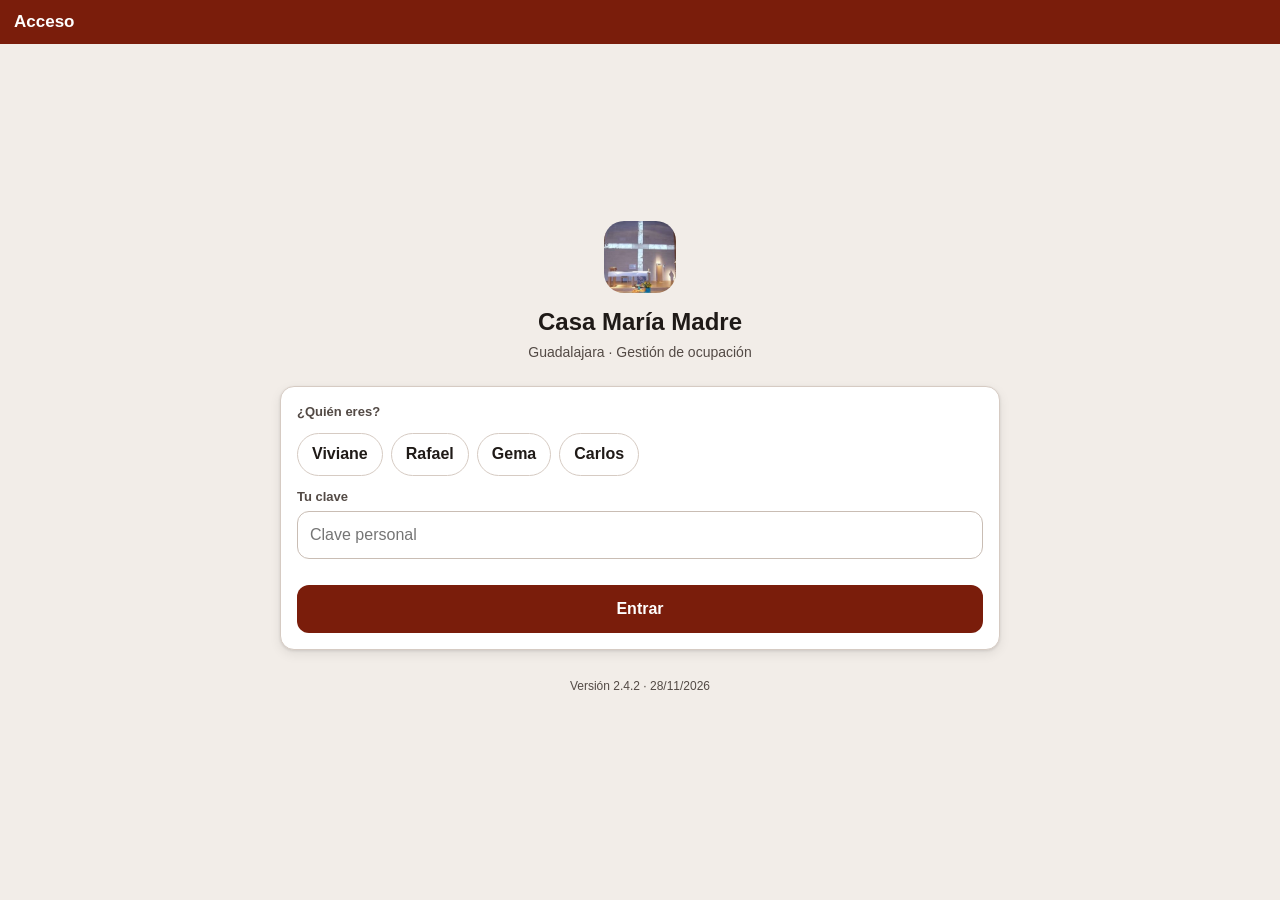
<file: index.html>
<!doctype html>
<html lang="es">
<head>
  <meta charset="utf-8">
  <meta name="viewport" content="width=device-width, initial-scale=1, viewport-fit=cover">
  <meta name="theme-color" content="#7A1D0B">
  <meta name="apple-mobile-web-app-capable" content="yes">
  <meta name="mobile-web-app-capable" content="yes">
  <meta name="apple-mobile-web-app-status-bar-style" content="default">
  <meta name="apple-mobile-web-app-title" content="María Madre">
  <title>Casa María Madre</title>
  <link rel="manifest" href="manifest.webmanifest">
  <link rel="icon" href="icons/favicon.png">
  <link rel="apple-touch-icon" href="icons/apple-touch-icon.png">
  <link rel="stylesheet" href="styles.css">
</head>
<body>
  <div id="app">
    <header class="barra">
      <div class="barra-titulo">
        <span class="casa" id="tituloCasa">Casa María Madre</span>
        <span class="vista" id="tituloVista"></span>
      </div>
      <button class="icono" id="btnRecargar" aria-label="Actualizar" hidden>
        <svg viewBox="0 0 24 24"><path d="M20 12a8 8 0 1 1-2.34-5.66M20 4v5h-5" fill="none" stroke="currentColor" stroke-width="2" stroke-linecap="round" stroke-linejoin="round"/></svg>
      </button>
    </header>
    <div id="aviso" class="aviso" hidden></div>
    <main id="vista"></main>
    <nav class="menu" id="menu" hidden>
      <button data-ir="calendario"><svg viewBox="0 0 24 24"><rect x="3" y="5" width="18" height="16" rx="2"/><path d="M3 10h18M8 3v4M16 3v4"/></svg><span>Calendario</span></button>
      <button data-ir="reservas"><svg viewBox="0 0 24 24"><path d="M8 6h13M8 12h13M8 18h13M3.5 6h.01M3.5 12h.01M3.5 18h.01"/></svg><span>Reservas</span></button>
      <button data-ir="nueva" class="destacado"><svg viewBox="0 0 24 24"><path d="M12 5v14M5 12h14"/></svg><span>Nueva</span></button>
      <button data-ir="ajustes"><svg viewBox="0 0 24 24"><circle cx="12" cy="8" r="4"/><path d="M4 21c1.5-4 4.5-6 8-6s6.5 2 8 6"/></svg><span>Ajustes</span></button>
    </nav>
  </div>
  <div id="modal" class="modal" hidden></div>
  <div id="cargando" class="cargando" hidden><div class="spinner"></div></div>
  <div id="toast" class="toast" hidden></div>
  <script src="config.js"></script>
  <script src="database.js"></script>
  <script src="app.js"></script>
</body>
</html>
</file>
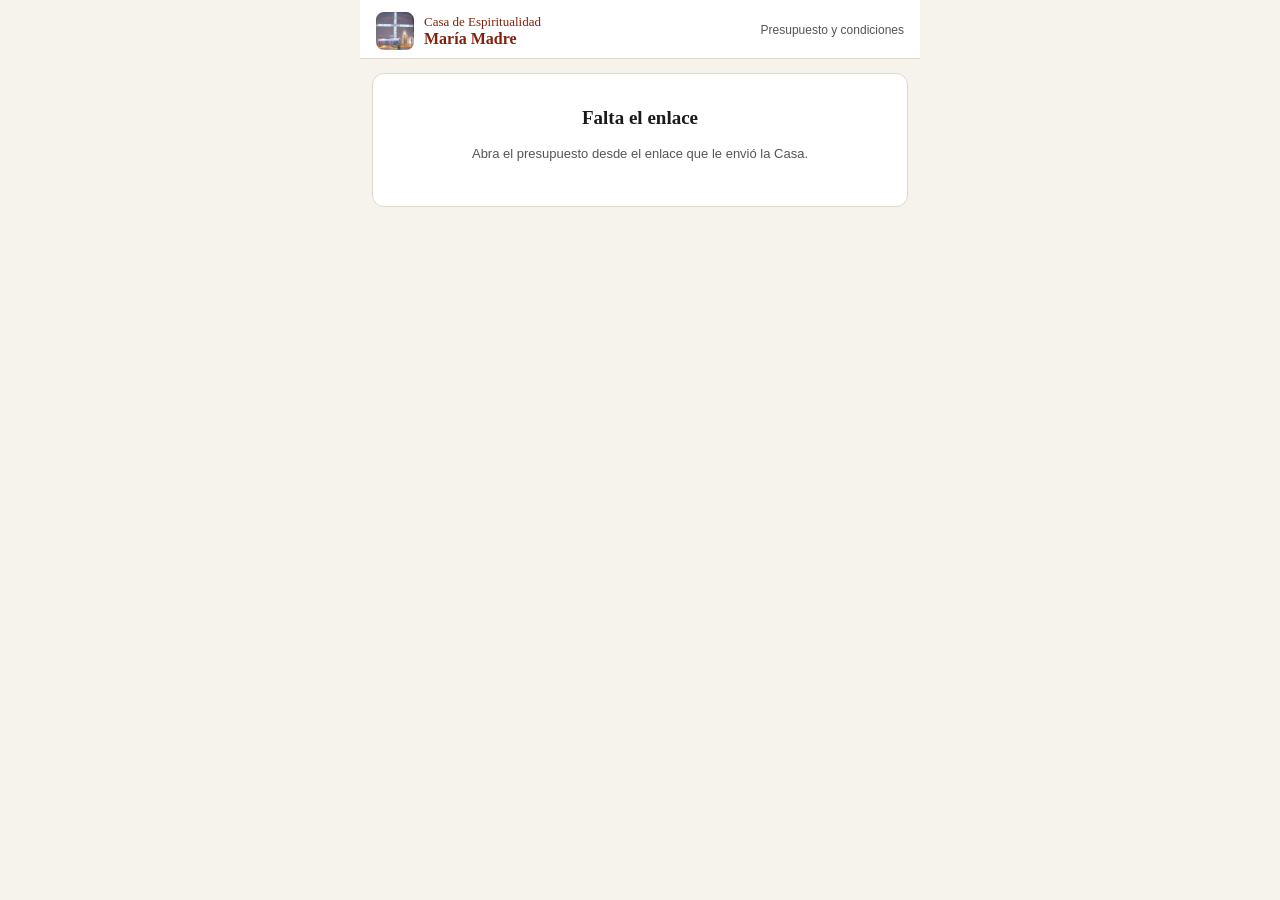
<file: firma.html>
<!doctype html>
<html lang="es">
<head>
  <meta charset="utf-8">
  <meta name="viewport" content="width=device-width, initial-scale=1, viewport-fit=cover">
  <meta name="theme-color" content="#85200C">
  <meta name="robots" content="noindex, nofollow">
  <meta name="referrer" content="no-referrer">
  <title>Presupuesto y condiciones · Casa María Madre</title>
  <link rel="icon" href="icons/favicon.png">
  <link rel="stylesheet" href="formulario.css">
</head>
<body>
  <div id="fg">
    <header class="fg-cab">
      <div class="fg-marca"><img src="icons/icon-192.png" alt=""><span>Casa de Espiritualidad<br><b>María Madre</b></span></div>
      <span class="fg-paso">Presupuesto y condiciones</span>
    </header>
    <div class="fg-grupo" id="fgGrupo"></div>
    <main id="fgVista"><div class="fg-cargando"><div class="fg-spinner"></div><p>Cargando…</p></div></main>
    <footer class="fg-pie" id="fgPie" hidden></footer>
  </div>
  <div id="fgToast" class="fg-toast" hidden></div>
  <script src="config.js"></script>
  <script src="database.js"></script>
  <script src="firma.js"></script>
</body>
</html>
</file>
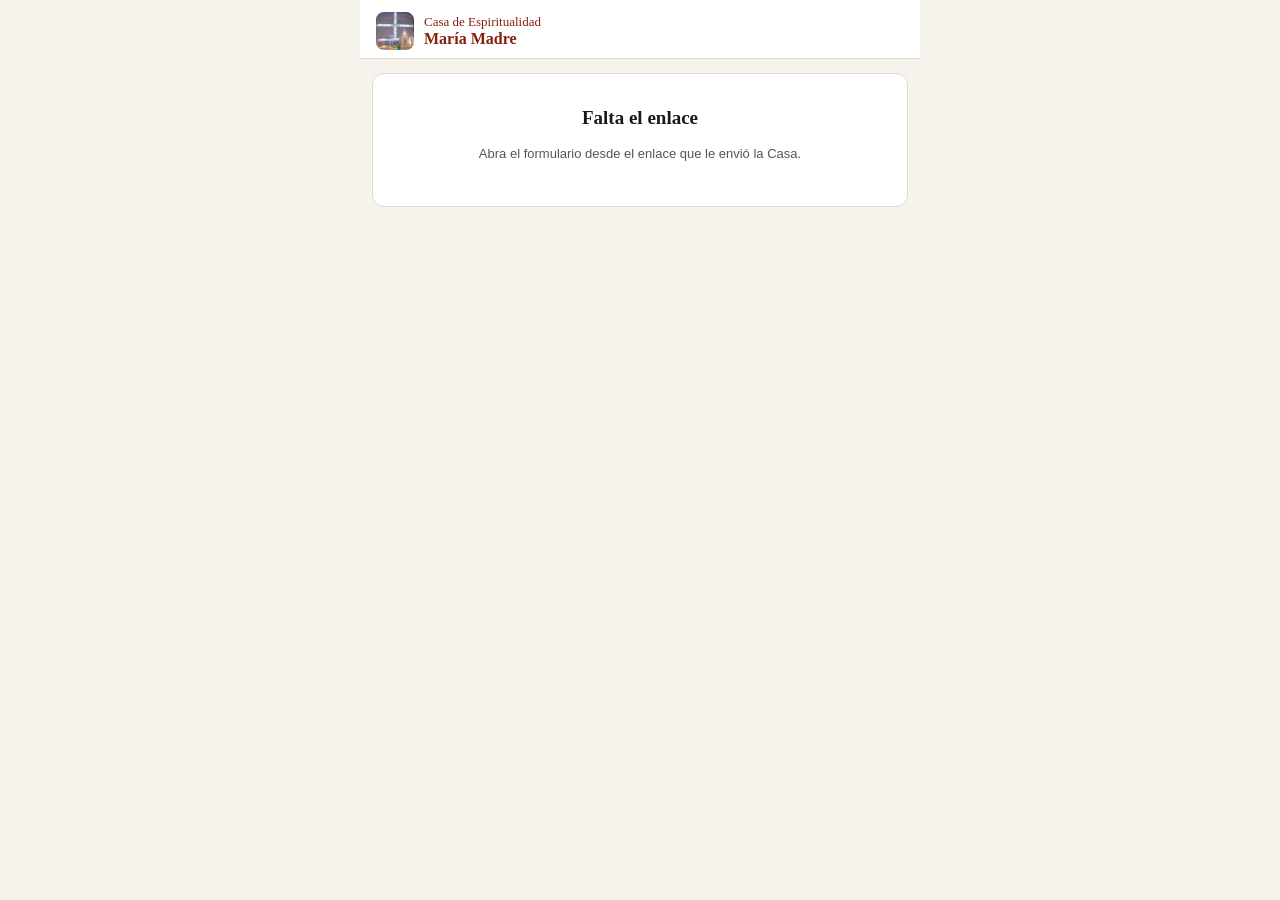
<file: formulario.html>
<!doctype html>
<html lang="es">
<head>
  <meta charset="utf-8">
  <meta name="viewport" content="width=device-width, initial-scale=1, viewport-fit=cover">
  <meta name="theme-color" content="#85200C">
  <meta name="robots" content="noindex, nofollow">
  <meta name="referrer" content="no-referrer">
  <title>Formulario del grupo · Casa María Madre</title>
  <link rel="icon" href="icons/favicon.png">
  <link rel="stylesheet" href="formulario.css">
</head>
<body>
  <div id="fg">
    <header class="fg-cab">
      <div class="fg-marca"><img src="icons/icon-192.png" alt=""><span>Casa de Espiritualidad<br><b>María Madre</b></span></div>
      <span class="fg-paso" id="fgPaso"></span>
    </header>
    <div class="fg-barra" id="fgBarra" hidden><span></span><span></span><span></span><span></span></div>
    <div class="fg-grupo" id="fgGrupo"></div>
    <main id="fgVista"><div class="fg-cargando"><div class="fg-spinner"></div><p>Cargando su formulario…</p></div></main>
    <footer class="fg-pie" id="fgPie" hidden></footer>
  </div>
  <div id="fgToast" class="fg-toast" hidden></div>
  <script src="config.js"></script>
  <script src="database.js"></script>
  <script src="formulario.js"></script>
</body>
</html>
</file>
<file: styles.css>
:root {
  --pri: #85200C;
  --pri-2: #A8442C;
  --pri-suave: #F6E9E4;
  --fondo: #FAF7F4;
  --tarjeta: #FFFFFF;
  --texto: #2B2522;
  --texto-2: #6F6560;
  --linea: #E8E1DC;
  --ok: #2E7D4F;
  --ok-suave: #DDF1E4;
  --prov: #B7791F;
  --prov-suave: #FCF0D2;
  --error: #B42318;
  --error-suave: #FDE4E1;
  --radio: 14px;
  --sombra: 0 1px 2px rgba(43, 37, 34, .06), 0 4px 14px rgba(43, 37, 34, .06);
  --seguro-abajo: env(safe-area-inset-bottom, 0px);
}
* { box-sizing: border-box; -webkit-tap-highlight-color: transparent; }
html, body { margin: 0; height: 100%; }
body {
  font-family: -apple-system, BlinkMacSystemFont, "Segoe UI", Roboto, "Helvetica Neue", Arial, sans-serif;
  background: var(--fondo); color: var(--texto); font-size: 16px; line-height: 1.4;
}
button, input, select, textarea { font: inherit; color: inherit; }
button { cursor: pointer; }
[hidden] { display: none !important; }

/* ---------- Barra superior ---------- */
.barra {
  position: sticky; top: 0; z-index: 20; display: flex; align-items: center; justify-content: space-between;
  padding: calc(10px + env(safe-area-inset-top, 0px)) 16px 10px; background: var(--pri); color: #fff;
}
.barra-titulo { display: flex; flex-direction: column; min-width: 0; }
.casa { font-size: 12px; letter-spacing: .06em; text-transform: uppercase; opacity: .8; }
.vista { font-size: 19px; font-weight: 700; white-space: nowrap; overflow: hidden; text-overflow: ellipsis; }
.icono { background: rgba(255,255,255,.14); border: 0; color: #fff; width: 40px; height: 40px; border-radius: 12px; display: grid; place-items: center; }
.icono svg { width: 22px; height: 22px; }
.aviso { background: var(--prov-suave); color: #6B4A10; font-size: 13px; padding: 8px 16px; text-align: center; }
.aviso.demo { background: #E8EEF9; color: #23406E; }

main { padding: 16px 16px calc(96px + var(--seguro-abajo)); max-width: 720px; margin: 0 auto; }

/* ---------- Menú inferior ---------- */
.menu {
  position: fixed; left: 0; right: 0; bottom: 0; z-index: 20; display: grid; grid-template-columns: repeat(4, 1fr);
  background: var(--tarjeta); border-top: 1px solid var(--linea); padding: 6px 6px calc(6px + var(--seguro-abajo));
}
.menu button { background: none; border: 0; display: flex; flex-direction: column; align-items: center; gap: 2px; padding: 6px 0; color: var(--texto-2); font-size: 11px; }
.menu svg { width: 24px; height: 24px; fill: none; stroke: currentColor; stroke-width: 2; stroke-linecap: round; stroke-linejoin: round; }
.menu button.activo { color: var(--pri); font-weight: 600; }
.menu .destacado svg { background: var(--pri); color: #fff; border-radius: 10px; padding: 3px; width: 30px; height: 30px; margin-top: -3px; }

/* ---------- Elementos ---------- */
.tarjeta { background: var(--tarjeta); border-radius: var(--radio); box-shadow: var(--sombra); padding: 16px; margin-bottom: 14px; }
h2 { font-size: 17px; margin: 0 0 12px; }
h3 { font-size: 13px; text-transform: uppercase; letter-spacing: .06em; color: var(--texto-2); margin: 18px 0 8px; }
.sub { color: var(--texto-2); font-size: 14px; }
.btn { display: inline-flex; align-items: center; justify-content: center; gap: 8px; border: 0; border-radius: 12px; padding: 13px 18px; font-weight: 600; background: var(--pri); color: #fff; min-height: 48px; text-decoration: none; }
.btn.sec { background: var(--pri-suave); color: var(--pri); }
.btn.borde { background: transparent; border: 1.5px solid var(--linea); color: var(--texto); }
.btn.peligro { background: var(--error-suave); color: var(--error); }
.btn.ancho { width: 100%; }
.btn:disabled { opacity: .5; }
.fila-btns { display: flex; gap: 10px; flex-wrap: wrap; }
.fila-btns .btn { flex: 1 1 140px; }

label.campo { display: block; margin-bottom: 12px; }
label.campo > span { display: block; font-size: 13px; font-weight: 600; color: var(--texto-2); margin-bottom: 5px; }
.entrada, select.entrada, textarea.entrada {
  width: 100%; border: 1.5px solid var(--linea); border-radius: 12px; padding: 12px; background: #fff; min-height: 48px; font-size: 16px;
}
.entrada:focus { outline: none; border-color: var(--pri-2); box-shadow: 0 0 0 3px var(--pri-suave); }
textarea.entrada { min-height: 80px; resize: vertical; }
.dos { display: grid; grid-template-columns: 1.4fr 1fr; gap: 10px; }
.segmento { display: grid; grid-template-columns: 1fr 1fr; background: var(--fondo); border-radius: 12px; padding: 4px; border: 1.5px solid var(--linea); }
.segmento button { border: 0; background: none; padding: 10px; border-radius: 9px; font-weight: 600; color: var(--texto-2); }
.segmento button.activo { background: #fff; color: var(--texto); box-shadow: var(--sombra); }
.error-txt { color: var(--error); font-size: 14px; margin: 6px 0 0; }

/* ---------- Login ---------- */
.login { min-height: 70vh; display: flex; flex-direction: column; justify-content: center; }
.login .logo { width: 72px; height: 72px; border-radius: 20px; margin: 0 auto 12px; display: block; }
.login h1 { text-align: center; font-size: 24px; margin: 0; }
.login .sub { text-align: center; margin: 4px 0 24px; }
.chips { display: flex; flex-wrap: wrap; gap: 8px; }
.chip { border: 1.5px solid var(--linea); background: #fff; border-radius: 999px; padding: 9px 14px; font-weight: 600; }
.chip.activo { border-color: var(--pri); background: var(--pri-suave); color: var(--pri); }

/* ---------- Calendario ---------- */
.mes-cab { display: flex; align-items: center; justify-content: space-between; margin-bottom: 10px; }
.mes-cab h2 { margin: 0; }
.mes-cab .icono { background: var(--pri-suave); color: var(--pri); }
.dias-sem, .rejilla { display: grid; grid-template-columns: repeat(7, 1fr); gap: 3px; }
.dias-sem div { text-align: center; font-size: 11px; font-weight: 700; color: var(--texto-2); padding: 4px 0; }
.dia { aspect-ratio: 1 / 1.05; border: 0; border-radius: 10px; background: var(--fondo); position: relative; padding: 4px; display: flex; flex-direction: column; align-items: flex-start; font-size: 14px; overflow: hidden; }
.dia .n { font-weight: 600; }
.dia.fuera { opacity: .35; }
.dia.hoy .n { background: var(--pri); color: #fff; border-radius: 999px; width: 24px; height: 24px; display: grid; place-items: center; font-size: 13px; }
.dia.ocupado { background: var(--ok-suave); }
.dia.ocupado.provisional { background: var(--prov-suave); }
.dia .marca { position: absolute; left: 0; right: 0; bottom: 0; height: 5px; background: var(--ok); }
.dia.provisional .marca { background: var(--prov); }
.dia.inicio .marca { left: 50%; border-radius: 3px 0 0 3px; }
.dia.fin .marca { right: 50%; border-radius: 0 3px 3px 0; }
.dia .et { font-size: 9.5px; line-height: 1.1; color: var(--texto-2); margin-top: 2px; text-align: left; word-break: break-word; }
.leyenda { display: flex; gap: 14px; flex-wrap: wrap; font-size: 12px; color: var(--texto-2); margin-top: 10px; }
.leyenda i { display: inline-block; width: 12px; height: 12px; border-radius: 4px; vertical-align: -2px; margin-right: 5px; }

/* ---------- Lista de reservas ---------- */
.reserva { display: flex; gap: 12px; align-items: stretch; background: var(--tarjeta); border-radius: var(--radio); box-shadow: var(--sombra); padding: 12px; margin-bottom: 10px; border: 0; width: 100%; text-align: left; }
.reserva .fecha { flex: 0 0 56px; border-radius: 10px; background: var(--ok-suave); color: var(--ok); display: flex; flex-direction: column; align-items: center; justify-content: center; font-weight: 700; }
.reserva.provisional .fecha { background: var(--prov-suave); color: var(--prov); }
.reserva.cancelada .fecha { background: #eee; color: #888; }
.reserva.cancelada .info b { text-decoration: line-through; color: var(--texto-2); }
.reserva .fecha .d { font-size: 22px; line-height: 1; }
.reserva .fecha .m { font-size: 11px; text-transform: uppercase; }
.reserva .info { min-width: 0; flex: 1; }
.reserva .info b { display: block; white-space: nowrap; overflow: hidden; text-overflow: ellipsis; }
.etiqueta { display: inline-block; font-size: 11px; font-weight: 700; padding: 2px 8px; border-radius: 999px; background: var(--ok-suave); color: var(--ok); }
.etiqueta.provisional { background: var(--prov-suave); color: var(--prov); }
.etiqueta.cancelada { background: #eee; color: #777; }
.vacio { text-align: center; color: var(--texto-2); padding: 30px 10px; }

/* ---------- Detalle ---------- */
.dato { display: flex; justify-content: space-between; gap: 12px; padding: 9px 0; border-bottom: 1px solid var(--linea); }
.dato:last-child { border-bottom: 0; }
.dato span:first-child { color: var(--texto-2); }
.dato span:last-child { text-align: right; font-weight: 600; }
.kpis { display: grid; grid-template-columns: repeat(3, 1fr); gap: 8px; margin-bottom: 14px; }
.kpi { background: var(--tarjeta); border-radius: 12px; box-shadow: var(--sombra); padding: 10px; text-align: center; }
.kpi b { display: block; font-size: 22px; }
.kpi span { font-size: 11px; color: var(--texto-2); }

/* ---------- Plano ---------- */
.plano { overflow-x: auto; padding-bottom: 4px; }
.plano-fila { display: grid; grid-template-columns: repeat(14, minmax(38px, 1fr)); gap: 3px; min-width: 560px; }
.hab { border-radius: 8px; background: var(--fondo); border: 1.5px solid var(--linea); text-align: center; padding: 4px 0; font-size: 11px; }
.hab b { display: block; font-size: 14px; }
.hab.usada { background: var(--pri-suave); border-color: var(--pri-2); }
.hab.llena { background: var(--ok-suave); border-color: var(--ok); }
.hab.cerrada { background: repeating-linear-gradient(45deg, #f3f3f3, #f3f3f3 4px, #e6e6e6 4px, #e6e6e6 8px); color: #999; }
.hab.esc { background: #EEE9F5; border-color: #EEE9F5; font-size: 8.5px; display: grid; place-items: center; color: #6c5f80; font-weight: 700; }
.pasillo { min-width: 560px; text-align: center; font-size: 10px; letter-spacing: .2em; color: #aaa; padding: 5px 0; }

/* ---------- Formulario: habitaciones ---------- */
.lista-hab .item { display: flex; align-items: center; justify-content: space-between; padding: 8px 0; border-bottom: 1px solid var(--linea); }
.lista-hab .item:last-child { border-bottom: 0; }
.lista-hab .item.cerrada { opacity: .45; }
.lista-hab .nom b { font-size: 16px; }
.lista-hab .nom small { color: var(--texto-2); display: block; font-size: 12px; }
.paso { display: flex; align-items: center; gap: 4px; }
.paso button { width: 40px; height: 40px; border-radius: 10px; border: 1.5px solid var(--linea); background: #fff; font-size: 20px; font-weight: 700; line-height: 1; }
.paso button:disabled { opacity: .35; }
.paso output { width: 44px; text-align: center; font-weight: 700; font-size: 17px; }
.paso output.lleno { color: var(--ok); }
.pie-form {
  position: fixed; left: 0; right: 0; bottom: calc(64px + var(--seguro-abajo)); z-index: 15; background: var(--tarjeta);
  border-top: 1px solid var(--linea); padding: 10px 16px; display: flex; align-items: center; gap: 12px; box-shadow: 0 -4px 14px rgba(0,0,0,.05);
}
.pie-form .total { flex: 1; font-size: 14px; color: var(--texto-2); }
.pie-form .total b { font-size: 20px; color: var(--texto); }
.form-espacio { height: 70px; }

/* ---------- Modal, carga, toast ---------- */
.modal { position: fixed; inset: 0; z-index: 50; background: rgba(30, 20, 15, .45); display: flex; align-items: flex-end; justify-content: center; }
.modal .caja { background: #fff; width: 100%; max-width: 520px; border-radius: 20px 20px 0 0; padding: 20px 16px calc(20px + var(--seguro-abajo)); }
.modal .caja p { margin: 0 0 16px; }
@media (min-width: 600px) { .modal { align-items: center; } .modal .caja { border-radius: 20px; } }
.cargando { position: fixed; inset: 0; z-index: 60; background: rgba(250, 247, 244, .6); display: grid; place-items: center; }
.spinner { width: 42px; height: 42px; border-radius: 50%; border: 4px solid var(--pri-suave); border-top-color: var(--pri); animation: gira .8s linear infinite; }
@keyframes gira { to { transform: rotate(360deg); } }
.toast { position: fixed; left: 16px; right: 16px; bottom: calc(150px + var(--seguro-abajo)); z-index: 70; background: #2B2522; color: #fff; padding: 12px 16px; border-radius: 12px; text-align: center; font-size: 15px; max-width: 480px; margin: 0 auto; }
.toast.error { background: var(--error); }

/* ===================== v1.1 ===================== */
:root {
  --mor: #89588B; --mor-suave: #F1EAF2;
  --dia: #0E7490; --dia-suave: #DDF4F7;
  --bloq: #4B5563; --bloq-suave: #E5E7EB;
  --pas: #8A8F98; --pas-suave: #EEF0F2;
  --tel-suave: #FDECEC; --tel: #C0392B;
  --mail-suave: #FEF1E2; --mail: #D9822B;
}
.volver { background: none; border: 0; color: var(--pri); font-weight: 600; font-size: 15px; padding: 4px 0 10px; display: inline-flex; align-items: center; gap: 4px; }
.volver span { font-size: 24px; line-height: 1; }
.check { display: flex; gap: 8px; align-items: center; margin: 0 0 12px; }
.aviso-suave { background: var(--mor-suave); color: #4F2F51; border-radius: 10px; padding: 10px 12px; font-size: 14px; margin: 8px 0 12px; }
.enlace { background: none; border: 0; color: var(--pri); text-decoration: underline; font-weight: 600; padding: 0; }
.segmento.tres { grid-template-columns: repeat(3, 1fr); }
.segmento.cuatro { grid-template-columns: repeat(4, 1fr); margin-bottom: 12px; }
.segmento.cuatro button { font-size: 13px; padding: 9px 2px; }
.segmento.estado .b-prov.activo { background: var(--prov); color: #fff; }
.segmento.estado .b-conf.activo { background: var(--ok); color: #fff; }
.segmento.estado .b-prov { color: var(--prov); }
.segmento.estado .b-conf { color: var(--ok); }
.ayuda { display: block; font-size: 12.5px; margin-top: 4px; color: var(--texto-2); min-height: 0; }
.ayuda.roja { color: var(--tel); } .ayuda.naranja { color: var(--mail); }
.entrada.falta-tel { background: var(--tel-suave); border-color: #F3B8B2; }
.entrada.falta-email { background: var(--mail-suave); border-color: #F6CFA2; }
.campo.sug { position: relative; }
.sugerencias { position: absolute; left: 0; right: 0; top: 100%; z-index: 30; background: #fff; border: 1.5px solid var(--linea); border-radius: 12px; box-shadow: var(--sombra); overflow: hidden; }
.sugerencias button { display: block; width: 100%; text-align: left; border: 0; background: #fff; padding: 10px 12px; border-bottom: 1px solid var(--linea); }
.sugerencias button:last-child { border-bottom: 0; }
.sugerencias small { display: block; color: var(--texto-2); font-size: 12px; }
.btn.mini { min-height: 36px; padding: 6px 12px; font-size: 13px; }
.btn.borde-p { background: transparent; border: 1.5px solid #F3B8B2; }

/* Calendario con franjas */
.tarjeta.cal { padding: 12px 8px; }
#rejilla { display: flex; flex-direction: column; gap: 3px; }
.semana { display: grid; grid-template-columns: repeat(7, minmax(0, 1fr)); column-gap: 3px; row-gap: 2px; min-height: 64px; }
.cdia { z-index: 0; border: 0; border-radius: 8px; background: var(--fondo); padding: 3px 4px; display: flex; align-items: flex-start; justify-content: space-between; font-size: 13px; position: relative; }
.cdia.fsem { background: #F4EFEA; }
.cdia.fuera { opacity: .4; }
.cdia .n { font-weight: 600; }
.cdia.hoy .n { background: var(--pri); color: #fff; border-radius: 999px; width: 22px; height: 22px; display: grid; place-items: center; font-size: 12px; }
.marca-canc { color: var(--error); font-size: 10px; font-weight: 800; line-height: 1; padding-top: 2px; }
.franja { position: relative; z-index: 1; border: 0; margin: 0 1px; padding: 2px 4px; border-radius: 4px; font-size: 10.5px; line-height: 1.2; text-align: left; display: flex; gap: 3px; align-items: flex-start; min-width: 0;
  background: var(--ok-suave); color: #1E5235; border-left: 3px solid var(--ok); overflow: hidden; }
.franja .t { display: -webkit-box; -webkit-line-clamp: 2; -webkit-box-orient: vertical; overflow: hidden; word-break: break-word; }
.franja:not(.ini) { border-left-width: 0; border-top-left-radius: 0; border-bottom-left-radius: 0; margin-left: -2px; }
.franja:not(.fin) { border-top-right-radius: 0; border-bottom-right-radius: 0; margin-right: -2px; }
.franja.provisional { background: var(--prov-suave); color: #6B4A10; border-left-color: var(--prov); }
.franja.dia-sala { background: var(--dia-suave); color: #0B4F61; border-left-color: var(--dia); }
.franja.bloqueo { background: repeating-linear-gradient(45deg, var(--bloq-suave), var(--bloq-suave) 5px, #D5D8DD 5px, #D5D8DD 10px); color: #374151; border-left-color: var(--bloq); font-weight: 700; }
.franja.pasada { background: var(--pas-suave); color: #5F646B; border-left-color: var(--pas); }
.punto { width: 6px; height: 6px; border-radius: 50%; flex: 0 0 6px; margin-top: 3px; display: none; }
.sin-tel > .punto { display: block; background: var(--tel); }
.sin-email > .punto { display: block; background: var(--mail); }
.mas { font-size: 10px; color: var(--texto-2); padding-left: 4px; z-index: 1; }
.leyenda i.l-conf { background: var(--ok); } .leyenda i.l-prov { background: var(--prov); } .leyenda i.l-dia { background: var(--dia); }
.leyenda i.l-bloq { background: var(--bloq); } .leyenda i.l-pas { background: var(--pas); }
.leyenda i.l-stel { background: var(--tel); border-radius: 50%; } .leyenda i.l-smail { background: var(--mail); border-radius: 50%; }
.leyenda .l-canc { color: var(--error); margin-right: 3px; }
.pista { font-size: 12px; margin: 8px 0 0; }
.linea-dia { display: flex; gap: 8px; width: 100%; text-align: left; border: 1.5px solid var(--linea); border-radius: 10px; padding: 8px 10px; margin-bottom: 6px; background: #fff; }
.linea-dia.cancelada b { text-decoration: line-through; color: var(--texto-2); }
.linea-dia .punto { margin-top: 6px; }

/* Tarjetas de reserva: colores por estado y datos que faltan */
.reserva.dia-sala .fecha { background: var(--dia-suave); color: var(--dia); }
.reserva.bloqueo .fecha { background: var(--bloq-suave); color: var(--bloq); }
.reserva.pasada .fecha { background: var(--pas-suave); color: var(--pas); }
.reserva.pasada { opacity: .85; }
.reserva.sin-tel { background: var(--tel-suave); }
.reserva.sin-email { background: var(--mail-suave); }
.etiqueta.tipo { background: var(--dia-suave); color: var(--dia); }
.etiqueta.pasada { background: var(--pas-suave); color: var(--pas); }
.etiqueta.falta-tel { background: var(--tel-suave); color: var(--tel); }
.etiqueta.falta-email { background: var(--mail-suave); color: var(--mail); }
.tarjeta.det.sin-tel { box-shadow: inset 4px 0 0 #F3B8B2, var(--sombra); }
.tarjeta.det.sin-email { box-shadow: inset 4px 0 0 #F6CFA2, var(--sombra); }
.dato.falta-tel span:last-child { color: var(--tel); }
.dato.falta-email span:last-child { color: var(--mail); }

/* Relación */
.rel-barra { display: flex; justify-content: space-between; align-items: center; gap: 10px; flex-wrap: wrap; margin-bottom: 10px; }
.rel-barra .check { margin: 0; }
.rel-barra .fila-btns .btn { flex: 0 0 auto; min-height: 40px; padding: 8px 14px; }
.rel-cab { font-family: Georgia, serif; color: var(--pri); font-size: 17px; font-weight: 700; border-bottom: 2px solid var(--mor); padding-bottom: 6px; margin-bottom: 6px; }
.rel-mes { font-size: 15px; letter-spacing: .04em; color: var(--mor); margin: 16px 0 6px; }
.rel-mes small { color: var(--texto-2); font-weight: 400; font-size: 12px; }
.rel-item { display: block; width: 100%; text-align: left; border: 0; background: none; padding: 6px 0 6px 14px; position: relative; font-size: 14.5px; line-height: 1.35; border-bottom: 1px dashed var(--linea); }
.rel-item::before { content: "▪"; position: absolute; left: 0; top: 6px; color: var(--mor); }
.rel-dias { font-weight: 700; }
.rel-tit.negrita { font-weight: 800; }
.rel-det { font-size: 12.5px; color: var(--texto-2); }
.rel-obs { font-size: 12.5px; color: var(--texto-2); font-style: italic; }
.rel-cancelada .rel-dias, .rel-cancelada .rel-tit { text-decoration: line-through; color: var(--texto-2); }
.r-canc, .r-prov { font-size: 10.5px; font-weight: 800; padding: 1px 6px; border-radius: 999px; vertical-align: 1px; }
.r-canc { background: var(--error-suave); color: var(--error); } .r-prov { background: var(--prov-suave); color: var(--prov); }
.r-tipo { color: var(--dia); font-size: 12.5px; }
.falta { color: var(--tel); } .falta-m { color: var(--mail); }

/* Fines de semana */
.finde { display: flex; align-items: center; gap: 12px; background: var(--tarjeta); border-radius: var(--radio); box-shadow: var(--sombra); padding: 10px 12px; margin-bottom: 8px; border-left: 5px solid var(--ok); }
.finde.provisional { border-left-color: var(--prov); background: #FFFBF1; }
.finde.ocupado { border-left-color: var(--pas); opacity: .7; }
.fd-fecha { flex: 0 0 64px; text-align: center; }
.fd-fecha b { display: block; font-size: 18px; } .fd-fecha span { font-size: 11px; color: var(--texto-2); text-transform: uppercase; }
.fd-info { flex: 1; min-width: 0; font-size: 14px; }
.fd-info small { color: var(--dia); }

/* Impresión de la relación (PDF) */
@media print {
  body.imprimiendo .barra, body.imprimiendo .menu, body.imprimiendo .aviso, body.imprimiendo .segmento,
  body.imprimiendo .rel-barra, body.imprimiendo .toast { display: none !important; }
  body.imprimiendo main { padding: 0; max-width: none; }
  body.imprimiendo #relacion { box-shadow: none; padding: 0; }
  body.imprimiendo .rel-item { break-inside: avoid; }
  @page { margin: 15mm; }
}

/* ===================== v1.2: calendario a pantalla completa ===================== */
.cal-solo { background: var(--tarjeta); border-radius: 18px; box-shadow: var(--sombra); padding: 12px 8px 10px; }
.cal-solo .mes-cab { padding: 0 4px 6px; }
.cal-solo .mes-cab h2 { font-size: 19px; letter-spacing: .01em; display: flex; align-items: center; gap: 8px; }
.hoy-btn { border: 1.5px solid var(--pri-suave); background: #fff; color: var(--pri); border-radius: 999px; font-size: 12px; font-weight: 700; padding: 3px 10px; }
.cal-solo .dias-sem div { font-size: 11px; letter-spacing: .08em; padding: 2px 0 6px; }
.cal-solo .semana { min-height: max(70px, calc((100vh - 290px) / 6)); min-height: max(70px, calc((100dvh - 290px) / 6)); }
.cal-solo .cdia { border-radius: 10px; }
.cal-solo .cdia .n { font-size: 14px; }
.cal-solo .cdia.pasado { opacity: .45; }
.cal-solo .cdia.pasado.fsem, .cal-solo .cdia.pasado { background: #F6F3F0; }
.cal-solo .franja { font-size: 11px; padding: 3px 5px; border-radius: 6px; box-shadow: 0 1px 2px rgba(43,37,34,.08); }
.cal-solo .franja:not(.ini) { border-top-left-radius: 0; border-bottom-left-radius: 0; }
.cal-solo .franja:not(.fin) { border-top-right-radius: 0; border-bottom-right-radius: 0; }
@media (min-width: 700px) { .cal-solo .franja { font-size: 12.5px; } .cal-solo .cdia .n { font-size: 15px; } }

/* ===================== v1.3: más contraste y barra fina ===================== */
:root {
  --pri: #7A1D0B; --pri-2: #9C3A22; --pri-suave: #F3E2DB;
  --fondo: #F2EDE8; --texto: #1F1A17; --texto-2: #534A45; --linea: #D6CBC3;
  --ok: #1F7A45; --ok-suave: #CFEBD9; --prov: #B9770E; --prov-suave: #FBE3B3;
  --dia: #0B6E8A; --dia-suave: #CDEAF2; --bloq: #3D4652; --bloq-suave: #D7DBE1;
  --pas: #6B717A; --pas-suave: #E3E5E8;
  --tel: #C62828; --tel-suave: #FBDADA; --mail: #D46A00; --mail-suave: #FFE2C2;
  --sombra: 0 1px 3px rgba(31,26,23,.12), 0 4px 12px rgba(31,26,23,.08);
}
body { background: var(--fondo); }
/* Barra superior fina: solo el nombre de la vista */
.barra { padding: calc(6px + env(safe-area-inset-top, 0px)) 14px 6px; min-height: 44px; }
.barra .casa { display: none; }
.barra .vista { font-size: 17px; }
.icono { width: 34px; height: 34px; border-radius: 10px; }
.icono svg { width: 19px; height: 19px; }
main { padding-top: 12px; }
.tarjeta { border: 1px solid var(--linea); }
/* Calendario */
.cal-solo { border: 1px solid var(--linea); }
.cal-solo .cdia { background: #fff; border: 1px solid var(--linea); color: var(--texto); }
.cal-solo .cdia.fsem { background: #F7EDE6; }
.cal-solo .cdia.fuera { opacity: 1; background: #F4F1EE; color: #A39A94; }
.cal-solo .cdia.pasado { opacity: 1; background: #ECE8E4; color: #8E857F; }
.cal-solo .cdia .n { font-weight: 700; }
.cal-solo .dias-sem div { color: var(--texto); font-weight: 800; }
.mes-cab .icono { background: var(--pri); color: #fff; }
.cal-solo .franja { background: var(--ok); color: #fff; border-left: 0; font-weight: 600; box-shadow: 0 1px 3px rgba(0,0,0,.25); }
.cal-solo .franja b { font-weight: 800; }
.cal-solo .franja.provisional { background: #E8A317; color: #2B1D00; }
.cal-solo .franja.dia-sala { background: var(--dia); color: #fff; }
.cal-solo .franja.bloqueo { background: repeating-linear-gradient(45deg, #4B5563, #4B5563 6px, #5B6573 6px, #5B6573 12px); color: #fff; }
.cal-solo .franja.pasada { background: #9AA0A8; color: #fff; }
.cal-solo .franja .punto { box-shadow: 0 0 0 1.5px #fff; }
.marca-canc { font-size: 12px; }
/* Menú inferior */
.menu { border-top: 1px solid var(--linea); box-shadow: 0 -2px 8px rgba(0,0,0,.06); }
.menu button { color: var(--texto-2); }
/* Lista de reservas: filas alternas y bordes marcados */
.reserva { border: 1.5px solid var(--linea); box-shadow: none; margin-bottom: 0; border-radius: 0; background: #fff; }
.reserva + .reserva { border-top-width: 0; }
.reserva:nth-of-type(even) { background: #F6F0EB; }
.reserva:first-of-type { border-radius: var(--radio) var(--radio) 0 0; }
.reserva:last-of-type { border-radius: 0 0 var(--radio) var(--radio); margin-bottom: 12px; }
.reserva:only-of-type { border-radius: var(--radio); }
.reserva.sin-tel, .reserva.sin-email { background: inherit; }
.reserva.sin-tel { box-shadow: inset 5px 0 0 var(--tel); }
.reserva.sin-email { box-shadow: inset 5px 0 0 var(--mail); }
.reserva.sin-tel:nth-of-type(odd), .reserva.sin-email:nth-of-type(odd) { background: #fff; }
.reserva.sin-tel:nth-of-type(even), .reserva.sin-email:nth-of-type(even) { background: #F6F0EB; }
.reserva .fecha { background: var(--ok); color: #fff; }
.reserva.provisional .fecha { background: #E8A317; color: #2B1D00; }
.reserva.dia-sala .fecha { background: var(--dia); color: #fff; }
.reserva.bloqueo .fecha { background: var(--bloq); color: #fff; }
.reserva.pasada .fecha { background: var(--pas); color: #fff; }
.reserva.cancelada .fecha { background: #BDBDBD; color: #fff; }
.reserva.pasada { opacity: 1; }
.etiqueta { font-size: 11.5px; padding: 2px 8px; }
.etiqueta.falta-tel { background: var(--tel); color: #fff; }
.etiqueta.falta-email { background: var(--mail); color: #fff; }
.etiqueta.provisional { background: #E8A317; color: #2B1D00; }
/* Relación y fines de semana */
.rel-item { padding: 7px 8px 7px 20px; border-bottom: 1px solid var(--linea); }
.rel-item::before { left: 6px; }
.rel-item:nth-of-type(even) { background: #F6F0EB; }
.finde { border: 1.5px solid var(--linea); border-left-width: 6px; box-shadow: none; }
.finde.provisional { background: #FFF6E2; }
.segmento { background: #E9E2DC; border-color: var(--linea); }
.segmento button.activo { box-shadow: 0 1px 3px rgba(0,0,0,.18); color: var(--pri); }
.entrada, select.entrada, textarea.entrada { border-color: #C9BDB4; }
.lista-hab .item { border-bottom-color: var(--linea); }
.paso button { border-color: #C9BDB4; }
/* Mantenimiento plegado */
details.mant summary { font-weight: 700; cursor: pointer; color: var(--texto-2); }
details.mant[open] summary { margin-bottom: 10px; color: var(--texto); }

/* v1.3.1: relación por rango y más aire al imprimir */
.rel-filtro { padding: 12px; }
.rel-cab small { display: block; font-family: -apple-system, "Segoe UI", Roboto, Arial, sans-serif; font-size: 12px; font-weight: 400; color: var(--texto-2); margin-top: 2px; }
@media print {
  body.imprimiendo .rel-filtro { display: none !important; }
  body.imprimiendo .rel-item { padding: 10px 8px 10px 20px; margin: 0; line-height: 1.45; }
  body.imprimiendo .rel-item::before { top: 10px; }
  body.imprimiendo .rel-mes { margin-top: 22px; }
}

/* v1.3.2: la página no se desplaza; solo el contenido y solo si no cabe */
html, body { height: 100%; overflow: hidden; }
#app { display: flex; flex-direction: column; height: 100vh; height: 100dvh; }
.barra { position: static; flex: 0 0 auto; }
#aviso { flex: 0 0 auto; }
main { flex: 1 1 auto; min-height: 0; overflow-y: auto; overscroll-behavior: contain; max-width: none; margin: 0;
  padding: 12px max(16px, calc((100% - 720px) / 2)) 16px; }
.menu { position: static; flex: 0 0 auto; }
.pie-form { bottom: calc(62px + var(--seguro-abajo)); }
body[data-vista="calendario"] main { display: flex; flex-direction: column; padding-top: 10px; padding-bottom: 10px; }
body[data-vista="calendario"] .cal-solo { flex: 1 1 auto; min-height: 0; display: flex; flex-direction: column; }
body[data-vista="calendario"] #rejilla { flex: 1 1 auto; min-height: 0; }
body[data-vista="calendario"] .cal-solo .semana { flex: 1 1 0; min-height: 52px; }
body[data-vista="login"] main { display: flex; flex-direction: column; justify-content: center; }
/* Impresión: volver al flujo normal */
@media print {
  html, body { height: auto; overflow: visible; background: #fff !important; }
  body.imprimiendo #app { display: block; height: auto; }
  body.imprimiendo main { overflow: visible; padding: 0; }
}
/* Pie del formulario pegado al final del área de contenido (no tapa ni lo tapa el menú) */
.pie-form { position: sticky; bottom: 0; left: auto; right: auto; margin: 0 -16px; border-radius: 14px 14px 0 0; }
.form-espacio { display: none; }
body[data-vista="nueva"] main, body[data-vista="editar"] main { padding-bottom: 0; }
@media (min-width: 752px) { .pie-form { margin: 0; } }

/* v1.4.0: accesos bajo el calendario y, en el móvil, días sin estirar */
.cal-accesos { flex: 0 0 auto; display: grid; grid-template-columns: 1fr 1fr; gap: 10px; margin-top: 10px; }
.cal-accesos .btn { min-height: 44px; padding: 10px 12px; }
@media (max-width: 699px) {
  body[data-vista="calendario"] .cal-solo { flex: 0 0 auto; }
  body[data-vista="calendario"] #rejilla { flex: 0 0 auto; }
  body[data-vista="calendario"] .cal-solo .semana { flex: 0 0 auto; min-height: 50px; }
}

/* v1.5.0: el calendario nunca se aplasta; si no cabe en la pantalla, se desplaza */
body[data-vista="calendario"] .cal-solo { flex: 1 0 auto; }
body[data-vista="calendario"] #rejilla { flex: 1 0 auto; }
body[data-vista="calendario"] .cal-solo .semana { flex: 1 0 auto; min-height: 48px; }
@media (max-width: 699px) {
  body[data-vista="calendario"] .cal-solo, body[data-vista="calendario"] #rejilla, body[data-vista="calendario"] .cal-solo .semana { flex: 0 0 auto; }
}
/* v1.5.0: móvil en horizontal (poca altura): barras compactas para dejar sitio al contenido */
@media (max-height: 500px) and (orientation: landscape) {
  .barra { padding: calc(3px + env(safe-area-inset-top, 0px)) 12px 3px; min-height: 34px; }
  .barra .vista { font-size: 15px; }
  .icono { width: 30px; height: 30px; border-radius: 8px; }
  .icono svg { width: 17px; height: 17px; }
  #app > div[style*="F2B705"] { padding: 2px 8px !important; font-size: 11px !important; }
  .menu { padding: 2px 6px calc(2px + var(--seguro-abajo)); }
  .menu button { flex-direction: row; justify-content: center; gap: 6px; padding: 5px 0; font-size: 12px; }
  .menu svg { width: 19px; height: 19px; }
  .menu .destacado svg { width: 23px; height: 23px; margin-top: 0; padding: 2px; }
  main { padding-top: 8px; }
  .pie-form { padding: 6px 12px; }
  .pie-form .btn { min-height: 38px; padding: 6px 16px; }
  body[data-vista="calendario"] main { padding-top: 6px; }
  body[data-vista="calendario"] .cal-solo .semana { min-height: 44px; }
  .cal-accesos .btn { min-height: 36px; padding: 6px 10px; }
  .volver { padding-top: 0; padding-bottom: 2px; }
}

/* v1.5.1: servicios por día */
.sv-pers { display: grid; grid-template-columns: repeat(3, minmax(0, 1fr)); gap: 8px; }
.sv-num { display: flex; flex-direction: column; gap: 4px; font-size: 12.5px; color: var(--texto-2); }
.sv-num .entrada { min-height: 42px; padding: 8px; text-align: center; font-size: 16px; }
.sv-dia { border-top: 1px solid var(--linea); padding: 10px 0 12px; }
.sv-dia:first-of-type { border-top: 0; padding-top: 0; }
.sv-dia h3 { margin: 4px 0 8px; text-transform: none; letter-spacing: 0; font-size: 15px; color: var(--texto); }
.sv-fila { display: grid; grid-template-columns: 84px repeat(3, minmax(0, 1fr)); gap: 8px; align-items: end; margin-bottom: 6px; }
.sv-fila > b { font-size: 14px; padding-bottom: 12px; }
.sv-salas { display: flex; flex-wrap: wrap; gap: 6px; margin-top: 6px; }
.sv-salas .chip { display: inline-flex; align-items: center; gap: 4px; padding: 6px 12px; border-radius: 999px; border: 1.5px solid var(--linea); background: #fff; font-size: 14px; cursor: pointer; }
.sv-salas .chip { position: relative; }
.sv-salas .chip input { position: absolute; inset: 0; width: 100%; height: 100%; margin: 0; opacity: 0; pointer-events: none; }
.sv-salas .chip.activo { background: var(--pri); border-color: var(--pri); color: #fff; }
/* v1.5.1: hoja de estancia (presupuesto / liquidación) */
.hoja-barra { display: flex; flex-wrap: wrap; gap: 10px; align-items: center; justify-content: space-between; margin-bottom: 12px; }
.hoja-barra .segmento { flex: 1 1 260px; }
.hoja-barra .fila-btns { flex: 1 1 260px; margin: 0; }
.hoja-marco { overflow-x: auto; padding-bottom: 8px; }
.hoja-doc { background: #fff; color: #1a1a1a; width: 100%; max-width: 794px; min-width: 330px; margin: 0 auto; padding: 28px 28px 22px; box-shadow: var(--sombra); border-radius: 6px; font-size: 13.5px; line-height: 1.45; }
.hoja-doc h4 { font-family: Georgia, "Times New Roman", serif; color: #85200C; font-size: 16px; margin: 18px 0 6px; }
.hd-cab { display: flex; justify-content: space-between; gap: 16px; align-items: flex-end; border-bottom: 3px solid #85200C; padding-bottom: 10px; flex-wrap: wrap; }
.hd-casa { font-family: Georgia, "Times New Roman", serif; font-size: 20px; font-weight: 700; color: #85200C; }
.hd-dir { font-size: 12px; color: #333; }
.hd-tit { text-align: right; display: flex; flex-direction: column; gap: 4px; align-items: flex-end; }
.hd-tit > div { font-family: Georgia, "Times New Roman", serif; font-size: 21px; font-weight: 700; }
.hd-tit small { font-size: 11.5px; color: #555; }
.hd-sello { background: #85200C; color: #fff; font-weight: 700; font-size: 12px; letter-spacing: 1.5px; padding: 3px 10px; border-radius: 4px; }
.hd-sello.liq { background: #1f5f3a; }
.hd-datos { display: grid; grid-template-columns: repeat(2, minmax(0, 1fr)); gap: 6px 20px; margin-top: 12px; }
.hd-datos small { display: block; font-size: 10.5px; color: #666; letter-spacing: .5px; }
.hd-aviso { background: #FFF4D6; padding: 8px 10px; border-radius: 6px; margin: 12px 0 0; }
.hd-tabla { width: 100%; border-collapse: collapse; }
.hd-tabla th { font-size: 11px; text-transform: uppercase; letter-spacing: .4px; color: #444; padding: 5px 4px; border-bottom: 2px solid #85200C; text-align: center; }
.hd-tabla td { padding: 5px 4px; border-bottom: 1px solid #ddd5cc; text-align: center; }
.hd-tabla td small { color: #555; }
.hd-tabla .l { text-align: left; } .hd-tabla .r { text-align: right; white-space: nowrap; }
.hd-fin { display: flex; gap: 16px; margin-top: 14px; flex-wrap: wrap; }
.hd-cond { flex: 1 1 260px; border: 1px solid #ddd5cc; border-radius: 6px; padding: 10px 12px; font-size: 12px; line-height: 1.6; }
.hd-tot { flex: 0 1 240px; border: 1px solid #85200C; border-radius: 6px; padding: 10px 12px; display: flex; flex-direction: column; gap: 4px; }
.hd-tot > div { display: flex; justify-content: space-between; gap: 10px; }
.hd-tot .hd-pend { border-top: 1px solid #ddd5cc; padding-top: 4px; color: #85200C; }
.hd-tot small { font-size: 10.5px; color: #666; }
.hd-pie { margin-top: 14px; border-top: 1px solid #ddd5cc; padding-top: 8px; font-size: 12px; }
.hd-pie span { color: #555; }
@media (max-width: 480px) { .hoja-doc { padding: 16px 14px; font-size: 12.5px; } .hd-datos { grid-template-columns: 1fr; } .hd-tit { align-items: flex-start; text-align: left; } }
@media print {
  body.imprimiendo-hoja, body.imprimiendo-hoja html { height: auto !important; overflow: visible !important; background: #fff !important; }
  body.imprimiendo-hoja #app { display: block !important; height: auto !important; }
  body.imprimiendo-hoja .barra, body.imprimiendo-hoja .menu, body.imprimiendo-hoja .aviso, body.imprimiendo-hoja .volver,
  body.imprimiendo-hoja .hoja-barra, body.imprimiendo-hoja .toast, body.imprimiendo-hoja .franja-pruebas, body.imprimiendo-hoja #app > div[style*="F2B705"] { display: none !important; }
  body.imprimiendo-hoja main { overflow: visible !important; padding: 0 !important; }
  body.imprimiendo-hoja .hoja-marco { overflow: visible; padding: 0; }
  body.imprimiendo-hoja .hoja-doc { box-shadow: none; max-width: none; padding: 0; font-size: 12pt; }
  @page { size: A4; margin: 14mm; }
}
.sv-pers .sv-num { justify-content: flex-end; }
.sv-dia .sv-fila + .sv-fila .sv-num span { display: none; }
.sv-dia .sv-fila + .sv-fila > b { padding-bottom: 10px; }
/* v1.5.2: botones de la hoja de estancia (Excel) */
.hoja-barra .fila-btns .btn { flex: 1 1 auto; white-space: nowrap; }
@media (max-height: 500px) and (orientation: landscape) {
  .hoja-barra { flex-wrap: nowrap; margin-bottom: 8px; }
  .hoja-barra .segmento { flex: 0 1 260px; }
  .hoja-barra .fila-btns { flex: 1 1 auto; flex-wrap: nowrap; gap: 6px; }
  .hoja-barra .fila-btns .btn { min-height: 38px; padding: 6px 10px; font-size: 14px; }
}
/* v1.6.1: la página entera nunca se desplaza (solo se desplaza el contenido de cada vista) */
@supports (overflow: clip) { html, body { overflow: clip; } }
@media print { html, body { overflow: visible !important; height: auto !important; } }
/* v1.6.2: atajo «✓ Confirmar» en las listas */
.btn-confirmar { display: inline-block; font-size: 12px; font-weight: 700; padding: 3px 10px; border-radius: 999px; background: var(--ok); color: #fff; cursor: pointer; vertical-align: middle; margin-left: 2px; }
.btn-confirmar:active { opacity: .8; }
@media print { .btn-confirmar { display: none !important; } }
/* v1.6.2: la app ocupa toda la pantalla también en el iPhone instalado (el alto «100vh» allí se queda corto) */
#app { position: fixed; inset: 0; height: auto; }
@media print { #app { position: static !important; } }
/* v1.6.3: botón Confirmar en la ficha; Administración plegable */
.btn.confirmar { background: var(--ok); border-color: var(--ok); color: #fff; }
details.ad-grupo > summary { list-style: none; display: flex; align-items: center; gap: 8px; cursor: pointer; font-weight: 700; font-size: 16px; padding: 2px 0; }
details.ad-grupo > summary::-webkit-details-marker { display: none; }
details.ad-grupo > summary::before { content: "›"; display: inline-block; width: 14px; font-size: 20px; line-height: 1; color: var(--pri); transition: transform .15s; }
details.ad-grupo[open] > summary::before { transform: rotate(90deg); }
details.ad-grupo[open] > summary { margin-bottom: 10px; }
.ad-tit { flex: 1 1 auto; }
.ad-n { font-size: 12px; font-weight: 700; color: var(--texto-2); background: var(--linea); border-radius: 999px; padding: 1px 8px; }
.ad-punto { width: 9px; height: 9px; border-radius: 50%; background: #D97706; display: none; }
details.ad-grupo.con-cambios .ad-punto { display: inline-block; }
/* v1.6.4: campos de fecha y hora siempre dentro de su hueco (en el iPhone tienen un ancho mínimo propio) */
.dos { grid-template-columns: minmax(0, 1.4fr) minmax(0, 1fr); }
.dos > * { min-width: 0; }
.modal .dos { grid-template-columns: minmax(0, 1fr) minmax(0, 1fr); }
input[type="date"].entrada, input[type="time"].entrada { -webkit-appearance: none; appearance: none; display: block; min-width: 0; max-width: 100%; }
input[type="date"]::-webkit-date-and-time-value, input[type="time"]::-webkit-date-and-time-value { text-align: left; }
/* v1.6.4: sin zoom al tocar dos veces (el zoom con dos dedos se mantiene) y sin zoom automático al escribir */
* { touch-action: manipulation; }
input:not([type="checkbox"]):not([type="radio"]), select, textarea { font-size: max(16px, 1em); }
/* v1.7.0: formulario del grupo */
.etiqueta.form { background: #E3ECF8; color: #1D4E89; }
/* v1.7.1: textos aceptados en el formulario del grupo */
.txt-acep { margin-top: 8px; font-size: 13px; }
.txt-acep summary { cursor: pointer; color: var(--texto-2); }
.txt-acep p { margin: 8px 0 0; line-height: 1.45; }
.cambios-res { margin: 10px 0 0; padding: 8px 10px; border-radius: 8px; background: #FFF4D6; color: #6B4A10; font-size: 13.5px; font-weight: 700; }
.sub.cambio { color: #9A5B00; }
/* v1.8.0: reparto y hoja de habitaciones */
.aviso-ok { background: #E8F2EA; color: #1F4D30; border: 1px solid #9CC5A8; border-radius: 10px; padding: 10px 12px; font-size: 14px; margin: 8px 0 12px; }
.rep-grid { display: grid; grid-template-columns: 1fr auto auto; gap: 4px 12px; font-size: 14px; line-height: 1.5; }
.rep-grid .r { text-align: right; }
.rep-grid .ok { color: var(--ok); font-weight: 700; }
.rep-grid .mal { color: #B42318; font-weight: 700; }
.rep-fila { display: flex; align-items: center; justify-content: space-between; gap: 8px; padding: 8px 0; border-bottom: 1px solid var(--linea); }
.rep-fila:last-of-type { border-bottom: 0; }
.rep-nom { min-width: 0; }
.rep-nom small { color: var(--texto-2); }
.rep-nom select { margin-top: 6px; min-height: 40px; padding: 6px 8px; max-width: 190px; }
.tag-man { display: inline-block; font-size: 11px; font-weight: 700; padding: 1px 6px; border-radius: 4px; background: #FFF1D6; color: #7A4B00; }
.rep-libres { display: flex; flex-wrap: wrap; gap: 6px; max-height: 50vh; overflow-y: auto; }
.rep-libres .chip small { color: var(--texto-2); font-weight: 400; }
.hd-tabla tr.hd-total td { border-top: 2px solid #85200C; border-bottom: 0; }
.hoja-doc .plano { margin: 6px 0 4px; }
/* v1.9.0: «Volver» abajo; ficha con evolución, siguiente paso y bitácora */
.pie-form .js-volver { flex: 0 0 auto; }
.pie-volver { justify-content: flex-start; }
@media print { .pie-volver, .pie-form { display: none !important; } }
.exp-cab h2 { margin: 0 0 4px; }
.exp-fechas { font-size: 14px; color: var(--texto-2); margin-bottom: 6px; }
.exp-pasos h2 { margin-bottom: 4px; }
.paso-l { display: flex; flex-wrap: wrap; align-items: flex-start; gap: 6px 10px; padding: 9px 0; border-bottom: 1px solid var(--linea); }
.paso-l:last-child { border-bottom: 0; }
.paso-i { flex: 0 0 26px; height: 26px; border-radius: 50%; display: grid; place-items: center; font-size: 14px; font-weight: 700;
  border: 2px solid #CFC6BD; color: #9A8F86; background: #fff; }
.paso-l.e-ok .paso-i { background: #E8F2EA; border-color: #4E9A6A; color: #1F5F3A; }
.paso-l.e-ahora .paso-i { background: #85200C; border-color: #85200C; color: #fff; font-size: 10px; }
.paso-l.e-aviso .paso-i { background: #FFF1D6; border-color: #C98A00; color: #7A4B00; }
.paso-l.e-pend .paso-t b { color: var(--texto-2); }
.paso-t { flex: 1; min-width: 0; font-size: 14.5px; line-height: 1.35; }
.paso-t b { font-weight: 700; }
.paso-t span { color: var(--texto); }
.paso-t small { display: block; color: var(--texto-2); font-size: 12px; margin-top: 1px; }
.paso-l.e-ahora .paso-t, .paso-l.e-aviso .paso-t { font-weight: 600; }
.paso-b { display: flex; flex-direction: column; gap: 4px; align-items: flex-end; }
.paso-acc { border: 1px solid var(--linea); background: #fff; color: var(--pri); border-radius: 8px; padding: 5px 10px; font-size: 13px; font-weight: 600; white-space: nowrap; cursor: pointer; }
.exp-sig { display: flex; align-items: center; gap: 12px; justify-content: space-between; background: var(--pri-suave); border-radius: 14px; padding: 12px 14px; margin: 0 0 14px; }
.exp-sig > span { font-size: 13px; color: var(--pri); font-weight: 700; text-transform: uppercase; letter-spacing: .03em; }
.exp-sig .btn { flex: 0 1 auto; }
.apartado { background: var(--tarjeta); border: 1px solid var(--linea); border-radius: 14px; margin: 0 0 10px; }
.apartado > summary { list-style: none; cursor: pointer; display: flex; justify-content: space-between; gap: 10px; align-items: center; padding: 13px 14px; font-size: 15px; }
.apartado > summary::-webkit-details-marker { display: none; }
.apartado > summary::after { content: '›'; font-size: 22px; color: var(--texto-2); transition: transform .15s; }
.apartado[open] > summary::after { transform: rotate(90deg); }
.apartado > summary span { flex: 1; text-align: right; color: var(--texto-2); font-size: 13px; overflow: hidden; text-overflow: ellipsis; white-space: nowrap; }
.ap-cuerpo { padding: 0 14px 14px; }
.peligro-ap > summary b { color: #B42318; font-weight: 600; }
.bitacora { list-style: none; margin: 0; padding: 0; }
.bitacora li { display: grid; grid-template-columns: auto auto 1fr; gap: 2px 10px; padding: 7px 0; border-bottom: 1px solid var(--linea); font-size: 13.5px; }
.bitacora li:last-child { border-bottom: 0; }
.bit-f { color: var(--texto-2); white-space: nowrap; }
.bit-q { font-weight: 700; }
@media (max-width: 520px) { .bitacora li { grid-template-columns: auto 1fr; } .bit-t { grid-column: 1 / -1; } }
.paso-b.dos { flex-basis: 100%; flex-direction: row; flex-wrap: wrap; justify-content: flex-start; padding-left: 36px; }
.pie-volver { padding: 6px 16px; }
.pie-volver .btn { min-height: 38px; padding: 6px 14px; }
/* v2.0.0: contrato */
.contrato-doc { font-family: 'Times New Roman', Tinos, Georgia, serif; font-size: 15px; line-height: 1.45; }
.contrato-doc p { margin: 0 0 8px; text-align: justify; }
.contrato-doc .ct-h { text-align: center; font-size: 15px; margin: 14px 0 8px; }
.contrato-doc .ct-c { font-size: 15px; margin: 12px 0 4px; }
.contrato-doc .ct-d { text-align: right; }
.ct-firmas { display: grid; grid-template-columns: 1fr 1fr; gap: 24px; margin-top: 24px; font-size: 14px; }
.ct-firmas small { color: #555; }
.ct-firma { display: block; width: 100%; height: 90px; border-bottom: 1px solid #333; margin: 4px 0 6px; }
@media print { .contrato-doc { font-size: 11.5pt; } }
/* v2.1.1: barra de acciones anclada encima del menú (fuera de la zona que se desplaza; no tapa el contenido) */
#app > .pie-form { position: static; flex: 0 0 auto; margin: 0; border-radius: 0; box-shadow: none; z-index: auto;
  border-top: 1px solid var(--linea); padding: 8px max(16px, calc((100% - 720px) / 2)); }
#app > .pie-form + .menu { border-top: 1px solid var(--linea); }
main { padding-bottom: 16px; }
@media (max-height: 500px) and (orientation: landscape) { #app > .pie-form { padding: 5px 12px; } }
@media print { #app > .pie-form { display: none !important; } }

/* v2.1.2: la Evolución va al final y solo informa; al tocar una línea se abre su apartado */
.paso-ir { cursor: pointer; align-items: center; }
.paso-ir:hover .paso-t b, .paso-ir:focus-visible .paso-t b { color: var(--pri); }
.paso-flecha { color: var(--texto-2); font-size: 20px; line-height: 1; padding: 0 2px; }
.exp-pasos { margin-top: 4px; }

/* v2.2.1: botón «Imprimir» en la ficha y vista imprimible (A4 vertical compacto) */
.exp-cab-top { display: flex; align-items: flex-start; justify-content: space-between; gap: 10px; }
.exp-cab-top h2 { margin: 0 0 4px; }
.exp-sig { flex-wrap: wrap; }
.exp-sig-btns { display: flex; align-items: center; gap: 8px; flex-wrap: wrap; }
.hf-doc { padding: 20px 22px 16px; font-size: 12.5px; line-height: 1.38; }
.hf-doc h4 { font-size: 13.5px; margin: 11px 0 4px; border-bottom: 1px solid #e6ddd4; padding-bottom: 2px; }
.hf-cab { align-items: flex-start; padding-bottom: 8px; }
.hf-grupo { font-family: Georgia, "Times New Roman", serif; font-size: 18px; font-weight: 700; color: #1a1a1a; margin-top: 2px; }
.hf-fechas { font-size: 12.5px; color: #333; margin-top: 2px; }
.hf-est { display: inline-block; font-size: 11px; font-weight: 700; letter-spacing: .8px; text-transform: uppercase; padding: 2px 9px; border-radius: 999px; }
.hf-est.conf { background: #CFEBD9; color: #1F5F3A; }
.hf-est.prov { background: #FBE3B3; color: #6B4A10; }
.hf-est.canc { background: #FDE4E1; color: #B42318; }
.hf-box { margin-top: 9px; padding: 8px 11px; border-radius: 6px; font-size: 12.5px; }
.hf-box.falta { background: #FDE4E1; border: 1px solid #F3B8B2; border-left: 4px solid #B42318; color: #5F140E; }
.hf-box.ok { background: #E8F2EA; border: 1px solid #9CC5A8; border-left: 4px solid #1F5F3A; color: #1F5F3A; }
.hf-box-tit { font-weight: 700; color: #B42318; margin-bottom: 3px; }
.hf-chk { list-style: none; margin: 0; padding: 0; display: grid; grid-template-columns: repeat(auto-fit, minmax(220px, 1fr)); gap: 2px 12px; }
.hf-inc { margin-top: 5px; padding-top: 4px; border-top: 1px dashed #E9A69F; color: #B42318; }
.hf-dos { display: grid; grid-template-columns: 1fr 1fr; gap: 14px; margin-top: 4px; }
.hf-col h4 { margin-top: 6px; }
.hf-kv { display: flex; justify-content: space-between; gap: 8px; padding: 2.5px 0; border-bottom: 1px dotted #e5ddd5; }
.hf-kv:last-child { border-bottom: 0; }
.hf-kv span:first-child { color: #555; }
.hf-kv span:last-child { text-align: right; font-weight: 600; }
.hf-rojo { color: #B42318; font-weight: 700; }
.hf-tabla th, .hf-tabla td { padding: 3px 4px; font-size: 12px; }
.hf-sub { margin: 2px 0 4px; color: #555; font-size: 12px; }
.hf-aler, .hf-habs { display: flex; flex-wrap: wrap; gap: 4px 6px; margin-top: 2px; }
.hf-chip { display: inline-block; background: #F7F3EE; border: 1px solid #E0D7CE; border-radius: 5px; padding: 2px 7px; font-size: 12px; }
.hf-evo { display: grid; grid-template-columns: 1fr 1fr; gap: 3px 14px; margin-top: 2px; }
.hf-paso { font-size: 12px; display: flex; align-items: baseline; gap: 5px; }
.hf-paso small { color: #666; font-size: 11px; }
.hf-ic { display: inline-block; width: 16px; text-align: center; font-weight: 700; }
.hf-paso.e-ok .hf-ic { color: #1F5F3A; }
.hf-paso.e-aviso .hf-ic { color: #B42318; }
.hf-paso.e-ahora .hf-ic, .hf-paso.e-pend .hf-ic { color: #7A6E65; }
.hf-bit { list-style: none; margin: 2px 0 0; padding: 0; font-size: 11.5px; line-height: 1.35; }
.hf-bit li { padding: 1.5px 0; }
.hf-bf { color: #666; }
.hf-pie { margin-top: 10px; padding-top: 6px; font-size: 11.5px; color: #555; text-align: center; }
@media (max-width: 540px) { .hf-dos, .hf-evo { grid-template-columns: 1fr; } }
@media print {
  body.imprimiendo-hoja .hf-doc { font-size: 10pt; line-height: 1.32; padding: 0; }
  body.imprimiendo-hoja .hf-dos { grid-template-columns: 1fr 1fr !important; }
  body.imprimiendo-hoja .hf-evo { grid-template-columns: 1fr 1fr !important; }
  body.imprimiendo-hoja .hf-box, body.imprimiendo-hoja .hf-chip, body.imprimiendo-hoja .hf-est { -webkit-print-color-adjust: exact; print-color-adjust: exact; }
}

/* v2.3.0: Ficha reorganizada en tres pantallas (Ficha, Gestionar, Cocina) */
.ficha-cab { display: flex; align-items: flex-start; justify-content: space-between; gap: 10px; margin-bottom: 6px; }
.ficha-cab h2 { margin: 0; }
.ficha-ambar { color: var(--prov); font-weight: 700; }
.ficha-ok { color: var(--ok); font-weight: 700; }
#app > .pie-form.pie-ficha { flex-direction: column; align-items: stretch; gap: 8px; }
.pie-ficha-sig { min-height: 44px; padding: 10px 14px; font-size: 14.5px; }
.pie-ficha-nav { display: grid; grid-template-columns: repeat(4, minmax(0, 1fr)); gap: 6px; width: 100%; }
.pie-ficha-nav.tres { grid-template-columns: repeat(3, minmax(0, 1fr)); }
.pie-ficha-nav .btn { min-height: 40px; padding: 8px 4px; font-size: 13.5px; white-space: nowrap; }
/* ===================== v2.4.0: fase 1 (letra grande, navegación, botón Hoy, sin Cocina) ===================== */
.franja-pruebas { flex: 0 0 auto; background: #F2B705; color: #3a2a00; font: 700 0.78rem/1.3 Arial, sans-serif; text-align: center; padding: 5px 8px; letter-spacing: .3px; }
@media print { .franja-pruebas { display: none !important; } }

/* 2.1.4 · Título de la barra superior: hasta 2 líneas con «…» */
.barra .vista {
  font-size: 1.0625rem;
  line-height: 1.25;
  white-space: normal;
  display: -webkit-box;
  -webkit-line-clamp: 2;
  -webkit-box-orient: vertical;
  overflow: hidden;
  text-overflow: ellipsis;
  overflow-wrap: anywhere;
}

/* 2.1.5 · Tamaños que crecen con la letra del sistema (rem) y textos que se parten en dos líneas dentro de botones */
body { font-size: 1rem; }
h2 { font-size: 1.0625rem; overflow-wrap: anywhere; }
h3 { font-size: 0.8125rem; }
.sub { font-size: 0.875rem; overflow-wrap: anywhere; }
.btn {
  min-height: 48px;
  padding: 10px 14px;
  text-align: center;
  line-height: 1.25;
  white-space: normal;
  overflow-wrap: anywhere;
}
.hoja-barra .fila-btns .btn { white-space: normal; flex: 1 1 130px; }

/* 2.1.2 · Selectores de opciones (.segmento, .tres, .cuatro, .estado): flex-wrap y mínimo 44 px de alto */
.segmento, .segmento.tres, .segmento.cuatro, .segmento.estado {
  display: flex;
  flex-wrap: wrap;
  gap: 4px;
}
.segmento button, .segmento.cuatro button {
  flex: 1 1 auto;
  min-height: 44px;
  padding: 8px 10px;
  font-size: 0.875rem;
  line-height: 1.2;
  white-space: normal;
  text-align: center;
}

/* 2.1.3 · Textos largos (correo, teléfono, nombre del grupo, observaciones) se parten en la línea siguiente */
.dato { flex-wrap: wrap; gap: 4px 12px; }
.dato span:first-child { flex: 0 0 auto; }
.dato span:last-child { flex: 1 1 140px; min-width: 0; overflow-wrap: anywhere; word-break: break-word; }
.dato a, .ficha-cab h2, .reserva .info b, .rel-item, .fd-info, .paso-t, .bit-t, .apartado > summary b {
  overflow-wrap: anywhere;
  word-break: break-word;
}
.reserva .info b { white-space: normal; display: -webkit-box; -webkit-line-clamp: 2; -webkit-box-orient: vertical; }
.apartado > summary { flex-wrap: nowrap; }
.apartado > summary b { min-width: 0; flex: 0 1 auto; }
.apartado > summary span { min-width: 40px; }

/* 2.1.1 · Barras de abajo (.pie-form, .pie-ficha, .pie-volver) */
#app > .pie-form {
  display: flex;
  flex-wrap: wrap;
  align-items: center;
  gap: 6px 10px;
}
#app > .pie-form .total {
  flex: 0 0 100%;
  width: 100%;
  order: -1;
  font-size: 0.8125rem;
  line-height: 1.25;
  color: var(--texto-2);
  white-space: nowrap;
  overflow: hidden;
  text-overflow: ellipsis;
}
#app > .pie-form .total b { font-size: 0.9375rem; color: var(--texto); }
#app > .pie-form .btn {
  min-height: 48px;
  white-space: normal;
  line-height: 1.2;
}
#app > .pie-form .js-volver { flex: 1 1 96px; }
#app > .pie-form .btn:not(.js-volver) { flex: 2 1 150px; }
#app > .pie-form.pie-volver .js-volver { flex: 0 1 auto; min-width: 120px; }

/* 2.2 · Ficha de la reserva: barra inferior con Siguiente paso + fila Volver / Gestionar (mitad y mitad) */
#app > .pie-form.pie-ficha {
  flex-direction: column;
  align-items: stretch;
  gap: 8px;
}
#app > .pie-form.pie-ficha .pie-ficha-sig {
  flex: 0 0 auto;
  width: 100%;
  min-height: 48px;
  padding: 10px 14px;
  font-size: 0.9375rem;
  line-height: 1.25;
  white-space: normal;
}
.pie-ficha-nav {
  display: flex;
  flex-wrap: wrap;
  gap: 8px;
  width: 100%;
}
#app > .pie-form.pie-ficha .pie-ficha-nav .btn,
#app > .pie-form.pie-ficha .pie-ficha-nav .js-volver {
  flex: 1 1 calc(50% - 4px);
  min-height: 48px;
  padding: 10px 12px;
  font-size: 0.9375rem;
  white-space: normal;
}

/* 2.5 · Botón «Hoy» siempre visible en el calendario y barra del mes fija arriba al desplazarse */
.cal-solo .mes-cab {
  position: sticky;
  top: -12px;
  z-index: 10;
  background: var(--tarjeta);
  padding: 6px 4px 8px;
  margin: -6px -4px 6px;
  border-bottom: 1px solid var(--linea);
  display: flex;
  align-items: center;
  gap: 8px;
}
.mes-nav {
  display: flex;
  align-items: center;
  justify-content: space-between;
  gap: 6px;
  flex: 1 1 auto;
  min-width: 0;
}
.cal-solo .mes-cab h2 {
  font-size: 1.0625rem;
  margin: 0;
  text-align: center;
  flex: 1 1 auto;
  min-width: 0;
  overflow-wrap: anywhere;
}
.mes-cab .icono {
  width: 44px;
  height: 44px;
  flex: 0 0 44px;
  font-size: 1.35rem;
}
.hoy-btn {
  border: 0;
  background: var(--pri);
  color: #fff;
  border-radius: 12px;
  font-size: 0.9375rem;
  font-weight: 700;
  min-height: 44px;
  padding: 0 14px;
  flex: 0 0 auto;
  display: inline-flex;
  align-items: center;
  justify-content: center;
}

/* Ajustes adicionales para letra grande en Servicios y Reparto */
@media (max-width: 420px) {
  .sv-fila { grid-template-columns: minmax(64px, auto) repeat(3, minmax(0, 1fr)); gap: 6px; }
  .sv-pers { gap: 6px; }
  .rep-fila { flex-wrap: wrap; }
}
</file>
<file: formulario.css>
/* Formulario del grupo · Casa María Madre (página pública, sin clave) */
* { box-sizing: border-box; touch-action: manipulation; }
html, body { margin: 0; background: #F6F2EC; color: #1A1A1A; font: 15px/1.45 Arial, Helvetica, sans-serif; }
#fg { max-width: 560px; margin: 0 auto; min-height: 100vh; display: flex; flex-direction: column; }
.fg-cab { background: #fff; padding: calc(12px + env(safe-area-inset-top, 0px)) 16px 8px; display: flex; justify-content: space-between; align-items: center; border-bottom: 1px solid #E0D9CF; }
.fg-marca { display: flex; align-items: center; gap: 10px; font-family: Georgia, "Times New Roman", serif; font-size: 13px; line-height: 1.2; color: #85200C; }
.fg-marca img { width: 38px; height: 38px; border-radius: 8px; }
.fg-marca b { font-size: 16px; }
.fg-paso { font-size: 12px; color: #555; }
.fg-barra { background: #fff; padding: 0 16px 8px; display: grid; grid-template-columns: repeat(4, 1fr); gap: 4px; }
.fg-barra span { height: 5px; border-radius: 3px; background: #E0D9CF; }
.fg-barra span.on { background: #85200C; }
.fg-grupo { background: #fff; padding: 0 16px 10px; font-size: 12.5px; color: #555; border-bottom: 1px solid #E0D9CF; }
.fg-grupo:empty { display: none; }
main { flex: 1; padding: 14px 12px 24px; display: flex; flex-direction: column; gap: 12px; }
h2 { font-family: Georgia, "Times New Roman", serif; font-size: 19px; margin: 0 0 4px; }
.hint { font-size: 13px; color: #555; line-height: 1.45; }
.card { background: #fff; border: 1px solid #E0D9CF; border-radius: 12px; padding: 12px 14px; }
.card-tit { font-size: 14px; font-weight: 700; margin-bottom: 4px; }
.card-tit.pri { color: #85200C; }
label.f { display: block; font-size: 13px; font-weight: 700; color: #333; margin: 10px 0 4px; }
input[type=text], input[type=tel], input[type=email], textarea { width: 100%; border: 1px solid #9A9A9A; border-radius: 8px; padding: 0 10px; font-size: 16px; min-height: 44px; font-family: inherit; background: #fff; color: inherit; }
textarea { padding: 10px; min-height: 70px; resize: vertical; }
input[readonly] { background: #F1EDE7; color: #444; border-color: #D6D0C8; }
input:focus, textarea:focus { outline: none; border-color: #85200C; box-shadow: 0 0 0 3px rgba(133, 32, 12, .15); }
.paso-fila { display: flex; align-items: center; justify-content: space-between; min-height: 56px; border-bottom: 1px solid #EEE; gap: 8px; }
.paso-fila:last-child { border-bottom: 0; }
.paso-fila .t { font-size: 15px; font-weight: 700; }
.stp { display: flex; align-items: center; gap: 6px; flex: none; }
.stp button { width: 44px; height: 44px; border-radius: 22px; border: 1px solid #85200C; background: #fff; color: #85200C; font-size: 22px; line-height: 1; cursor: pointer; }
.stp output { min-width: 32px; text-align: center; font-size: 18px; font-weight: 700; }
.tabla-wrap { overflow-x: auto; }
table.g { border-collapse: collapse; width: 100%; }
table.g th { font-size: 11px; color: #555; font-weight: 700; padding: 4px 2px; text-transform: uppercase; }
table.g td { text-align: center; padding: 3px 2px; border-top: 1px solid #EEE; font-size: 13px; }
table.g th.l { text-align: left; text-transform: none; font-size: 13px; color: #1A1A1A; }
table.g input[type=text] { width: 52px; min-height: 40px; text-align: center; padding: 0; }
table.g input[type=checkbox] { width: 24px; height: 24px; accent-color: #85200C; }
.seg { display: grid; grid-template-columns: 1fr 1fr; gap: 6px; margin-top: 8px; }
.seg button { height: 44px; border-radius: 10px; border: 1px solid #D6D0C8; background: #fff; font-size: 15px; font-weight: 700; color: #333; cursor: pointer; }
.seg button.on { border-color: #85200C; background: #85200C; color: #fff; }
.per { border: 1px solid #E0D9CF; border-radius: 10px; padding: 10px 10px 12px; margin-top: 10px; background: #FBF8F4; }
.per-cab { display: flex; align-items: center; justify-content: space-between; }
.algrid { display: grid; grid-template-columns: 1fr 1fr; gap: 6px; margin-top: 8px; }
.al { display: flex; align-items: center; gap: 8px; min-height: 44px; padding: 0 10px; border: 1px solid #D6D0C8; border-radius: 10px; background: #fff; font-size: 14px; cursor: pointer; }
.al input { width: 20px; height: 20px; margin: 0; flex: none; accent-color: #85200C; }
.al.on { border-color: #85200C; background: #F6E6E1; font-weight: 700; }
.chk { display: flex; gap: 10px; align-items: flex-start; font-size: 14px; line-height: 1.4; padding: 8px 0; cursor: pointer; }
.chk input { width: 22px; height: 22px; flex: none; margin: 0; accent-color: #85200C; }
.ok-box { background: #E8F2EA; border: 1px solid #9CC5A8; color: #1F5F3A; border-radius: 10px; padding: 10px 12px; font-size: 14px; font-weight: 700; }
.av-box { background: #FFF4D6; border: 1px solid #E8C66A; color: #6B4A10; border-radius: 10px; padding: 10px 12px; font-size: 14px; font-weight: 700; }
.resumen { font-size: 14px; line-height: 1.65; }
.fg-pie { position: sticky; bottom: 0; background: #fff; border-top: 1px solid #E0D9CF; padding: 10px 12px calc(10px + env(safe-area-inset-bottom, 0px)); display: flex; gap: 10px; }
.fg-pie button { height: 50px; border-radius: 10px; font-size: 16px; font-weight: 700; cursor: pointer; }
.b-sec { flex: 1; border: 1px solid #85200C; background: #fff; color: #85200C; }
.b-pri { flex: 2; border: 0; background: #85200C; color: #fff; }
.b-pri:disabled { opacity: .5; }
.fg-cargando { text-align: center; color: #555; padding: 60px 0; }
.fg-spinner { width: 36px; height: 36px; border: 4px solid #E0D9CF; border-top-color: #85200C; border-radius: 50%; margin: 0 auto 12px; animation: gira 0.9s linear infinite; }
@keyframes gira { to { transform: rotate(360deg); } }
.fg-toast { position: fixed; left: 16px; right: 16px; bottom: calc(84px + env(safe-area-inset-bottom, 0px)); max-width: 480px; margin: 0 auto; background: #2B2522; color: #fff; padding: 12px 16px; border-radius: 12px; text-align: center; z-index: 10; }
.fg-toast.error { background: #B42318; }
.fin { text-align: center; padding: 30px 10px; }
.fin .ic { width: 64px; height: 64px; border-radius: 50%; background: #E8F2EA; color: #1F5F3A; display: grid; place-items: center; margin: 0 auto 12px; font-size: 34px; font-weight: 700; }
.leer { margin: 6px 0 2px; border: 1px solid #E0D9CF; border-radius: 10px; background: #FBF8F4; }
.leer summary { cursor: pointer; padding: 10px 12px; font-size: 14px; font-weight: 700; color: #85200C; min-height: 44px; display: flex; align-items: center; }
.leer[open] summary { border-bottom: 1px solid #E0D9CF; }
.leer-txt { padding: 4px 12px 8px; max-height: 320px; overflow-y: auto; font-size: 13px; line-height: 1.5; color: #333; }
.leer-txt p { margin: 8px 0; }
/* v1.7.2: lo oculto, siempre oculto; pantalla final limpia */
[hidden] { display: none !important; }
body.fg-final, body.fg-final #fg, body.fg-final .fg-cab, body.fg-final .fg-grupo { background: #fff; }
body.fg-final .fg-grupo, body.fg-final .fg-cab { border-bottom: 0; }
.b-fin { display: block; width: 100%; max-width: 320px; height: 50px; margin: 24px auto 0; border-radius: 10px; font-size: 16px; font-weight: 700; cursor: pointer; }
.fin.adios { padding-top: 80px; }
.fin.adios h2 { font-size: 22px; color: #85200C; }
/* v2.0.0: firma del contrato */
.doc-card { max-height: 55vh; overflow-y: auto; }
.contrato-doc { font-family: 'Times New Roman', Georgia, serif; font-size: 15px; line-height: 1.45; color: #111; }
.contrato-doc p { margin: 0 0 8px; text-align: justify; }
.contrato-doc .ct-h { text-align: center; font-size: 15px; margin: 14px 0 8px; }
.contrato-doc .ct-c { font-size: 15px; margin: 12px 0 4px; }
.contrato-doc .ct-d { text-align: right; }
.contrato-doc .hueco { background: #FFF4D6; padding: 0 2px; }
.ct-firmas { display: grid; grid-template-columns: 1fr 1fr; gap: 20px; margin-top: 20px; font-size: 14px; }
.ct-firmas small { color: #555; }
.ct-firma { display: block; width: 100%; height: 80px; border-bottom: 1px solid #333; margin: 4px 0 6px; }
.pad { display: block; width: 100%; height: auto; aspect-ratio: 3 / 1; border: 2px dashed #B9AFA4; border-radius: 10px; background: #fff; touch-action: none; }
.b-link { background: none; border: 0; color: #85200C; font-weight: 700; font-size: 14px; padding: 8px 4px; cursor: pointer; }
.b-sec.b-fin { background: #fff; border: 1px solid #85200C; color: #85200C; }
.imprimir-solo { display: none; }
@media print {
  body.fg-final #fg > *:not(main), #fgToast { display: none !important; }
  .fin, .card.fin { display: none !important; }
  .imprimir-solo { display: block !important; }
  .contrato-doc .hueco { background: none; }
  html, body { background: #fff !important; }
}

/* 2.1.0 · Presupuesto y datos en resumen (página de aceptación) */
.pre-fila { display: flex; justify-content: space-between; gap: 12px; font-size: 14px; padding: 6px 0; border-bottom: 1px solid #eee; }
.pre-fila b { text-align: right; }

/* 2.1.3 · Bloque destacado «Rellene y firme aquí» y condiciones plegadas */
.zona-firma { background: #FFF8EC; border: 1px solid #E5D5BC; border-left: 5px solid #85200C; border-radius: 12px; padding: 14px; display: flex; flex-direction: column; gap: 10px; }
.zf-tit { font-family: Georgia, "Times New Roman", serif; font-size: 17px; font-weight: 700; color: #85200C; margin: 0 0 2px; }
.zf-paso { background: #fff; border: 1px solid #E0D9CF; border-radius: 10px; }
.zf-paso > summary { list-style: none; cursor: pointer; padding: 11px 12px; font-size: 14px; min-height: 44px; display: flex; align-items: center; justify-content: space-between; gap: 8px; }
.zf-paso > summary::-webkit-details-marker { display: none; }
.zf-paso[open] > summary { border-bottom: 1px solid #E0D9CF; }
.zf-sum-izq { font-weight: 700; color: #1A1A1A; min-width: 0; overflow: hidden; text-overflow: ellipsis; white-space: nowrap; }
.zf-sum-izq.falta { color: #85200C; }
.zf-sum-der { font-size: 13px; font-weight: 700; color: #85200C; flex: none; }
.zf-cuerpo { padding: 10px 12px 12px; }
.zf-cuerpo label.f:first-child { margin-top: 2px; }
.zf-casillas { padding: 8px 12px; }
.zf-casillas .chk { padding: 6px 0; }
.zf-casillas .chk-opc { font-size: 13px; color: #444; padding: 3px 0; }
.zf-casillas a { color: #85200C; font-weight: 700; text-decoration: underline; }
.zf-firma-sum { font-size: 15px; font-weight: 700; color: #85200C; }
.zf-firma-sum.ok { color: #1F5F3A; }
.zf-firma-bar { display: flex; align-items: center; justify-content: space-between; gap: 8px; margin-bottom: 6px; }
.zona-firma .pad { height: auto; } /* 2.4.1: recuadro 3:1, igual que las coordenadas de la firma (600 × 200) */
.cond-plegable > summary { list-style: none; cursor: pointer; padding: 12px 14px; font-size: 14px; font-weight: 700; color: #85200C; min-height: 44px; display: flex; align-items: center; justify-content: space-between; }
.cond-plegable > summary::-webkit-details-marker { display: none; }
.cond-plegable[open] > summary { border-bottom: 1px solid #E0D9CF; }
.cond-plegable .contrato-doc { padding: 12px 14px; }

/* 2.2.0 · Avisos de campo «Falta», recuadro de pago de la señal y aviso de señal en el formulario */
.falta-av { display: inline-block; font-size: 11.5px; font-weight: 700; color: #85200C; background: #FDE4E1; padding: 1px 7px; border-radius: 999px; margin-left: 4px; vertical-align: 1px; }
.senal-box, .senal-aviso { background: #FFF8EC; border: 1px solid #E5D5BC; border-left: 5px solid #85200C; text-align: left; }
.senal-box.ok { background: #E8F2EA; border-color: #9CC5A8; border-left-color: #1F5F3A; }
.senal-est { margin-top: 10px; }
.senal-preg { font-size: 14.5px; font-weight: 700; color: #1A1A1A; margin: 6px 0 8px; }
.senal-msg { font-size: 14px; line-height: 1.45; color: #333; margin: 6px 0 8px; }
.senal-msg.ok { color: #1F5F3A; font-weight: 700; }
.senal-btns { display: flex; flex-wrap: wrap; gap: 8px; margin-top: 6px; }
.senal-btns button { min-height: 44px; border-radius: 10px; font-size: 14.5px; font-weight: 700; padding: 8px 14px; cursor: pointer; flex: 1 1 160px; }
.b-enl-firma { display: inline-block; color: #85200C; font-weight: 700; font-size: 13.5px; text-decoration: underline; padding: 4px 0; }
</file>
